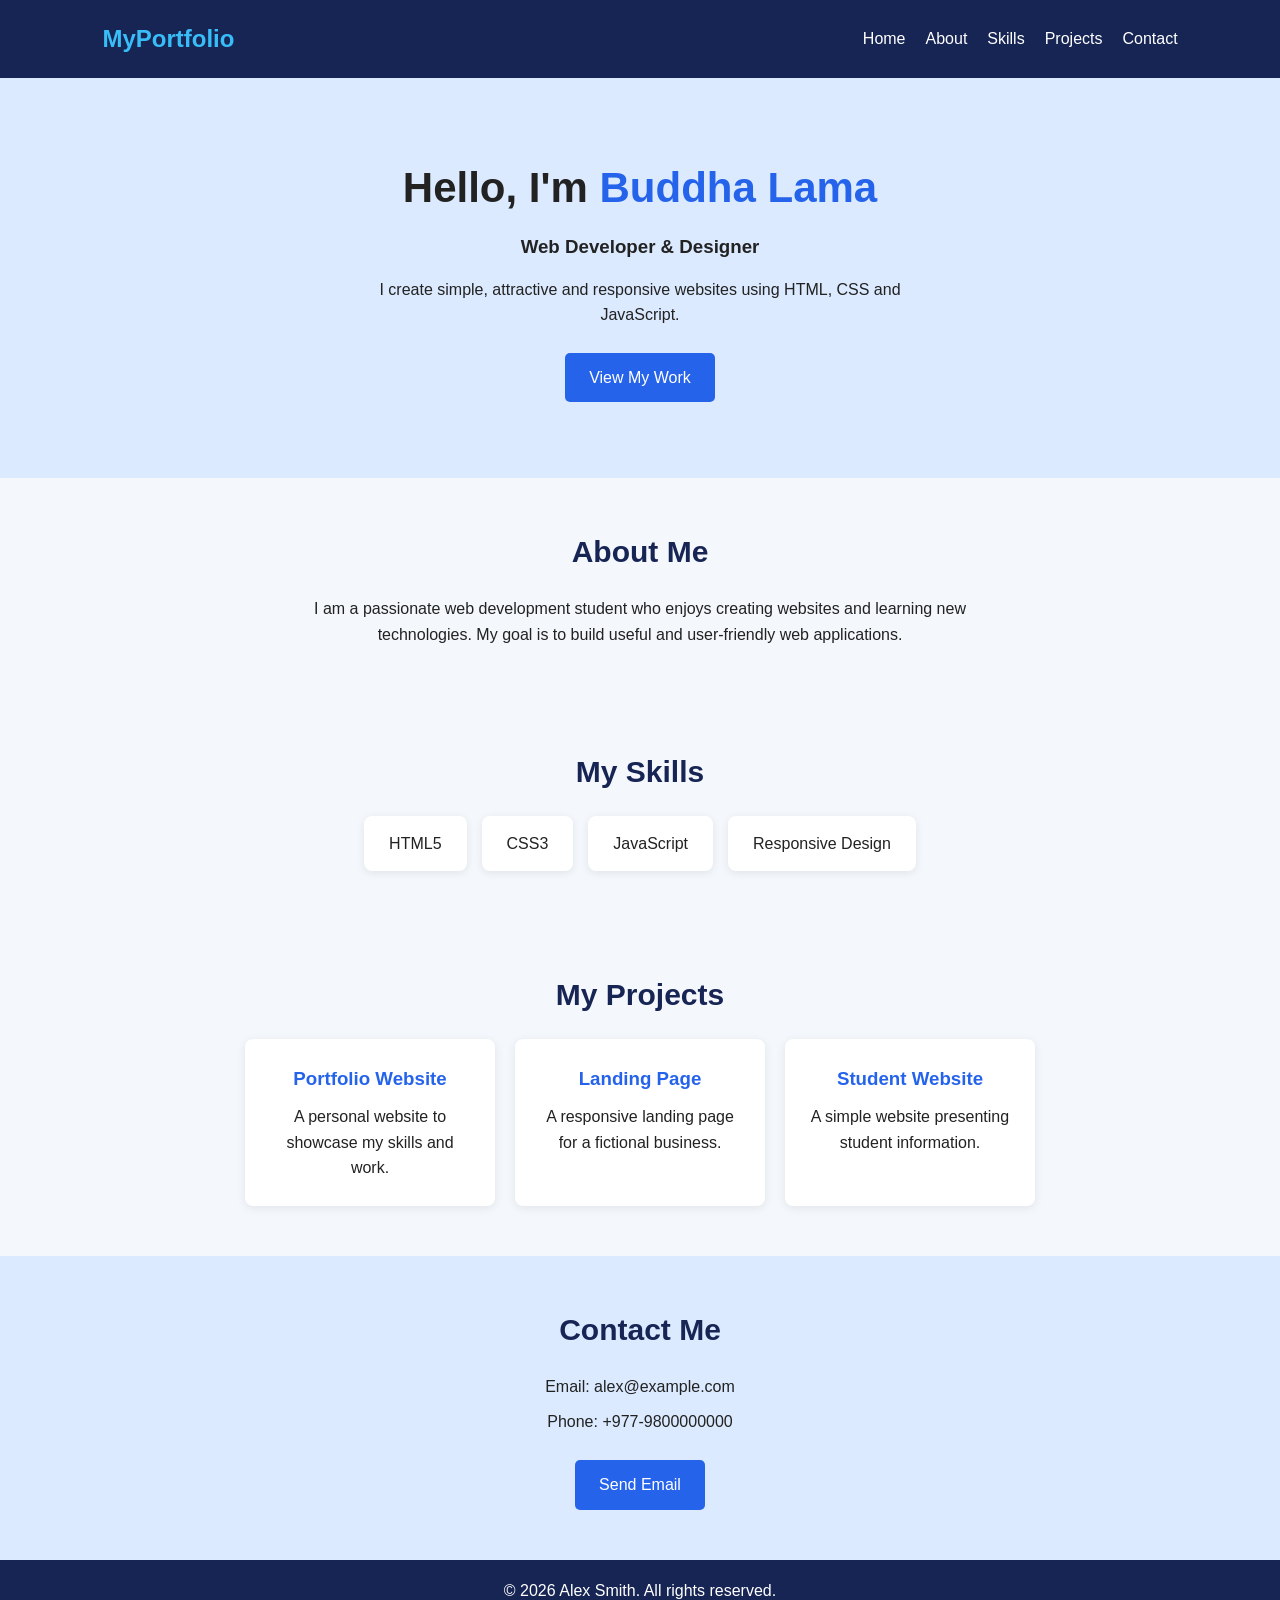
<file: index.html>
<!DOCTYPE html>
<html lang="en">
<head>
    <meta charset="UTF-8">
    <meta name="viewport" content="width=device-width, initial-scale=1.0">
    <title>My Portfolio</title>
    <link rel="stylesheet" href="style.css">
</head>
<body>

    <!-- Navigation -->
    <header>
        <nav class="navbar">
            <h2 class="logo">MyPortfolio</h2>

            <ul>
                <li><a href="#home">Home</a></li>
                <li><a href="#about">About</a></li>
                <li><a href="#skills">Skills</a></li>
                <li><a href="#projects">Projects</a></li>
                <li><a href="#contact">Contact</a></li>
            </ul>
        </nav>
    </header>

    <!-- Hero Section -->
    <section id="home" class="hero">
        <div class="hero-content">
            <h1>Hello, I'm <span>Buddha Lama</span></h1>
            <h3>Web Developer & Designer</h3>
            <p>
                I create simple, attractive and responsive websites
                using HTML, CSS and JavaScript.
            </p>
            <a href="#projects" class="btn">View My Work</a>
        </div>
    </section>

    <!-- About Section -->
    <section id="about" class="section">
        <h2>About Me</h2>
        <p>
            I am a passionate web development student who enjoys
            creating websites and learning new technologies.
            My goal is to build useful and user-friendly web applications.
        </p>
    </section>

    <!-- Skills Section -->
    <section id="skills" class="section skills">
        <h2>My Skills</h2>

        <div class="skill-list">
            <div class="skill">HTML5</div>
            <div class="skill">CSS3</div>
            <div class="skill">JavaScript</div>
            <div class="skill">Responsive Design</div>
        </div>
    </section>

    <!-- Projects Section -->
    <section id="projects" class="section">
        <h2>My Projects</h2>

        <div class="project-container">
            <div class="project-card">
                <h3>Portfolio Website</h3>
                <p>A personal website to showcase my skills and work.</p>
            </div>

            <div class="project-card">
                <h3>Landing Page</h3>
                <p>A responsive landing page for a fictional business.</p>
            </div>

            <div class="project-card">
                <h3>Student Website</h3>
                <p>A simple website presenting student information.</p>
            </div>
        </div>
    </section>

    <!-- Contact Section -->
    <section id="contact" class="section contact">
        <h2>Contact Me</h2>
        <p>Email: alex@example.com</p>
        <p>Phone: +977-9800000000</p>
        <a href="mailto:alex@example.com" class="btn">Send Email</a>
    </section>

    <!-- Footer -->
    <footer>
        <p>&copy; 2026 Alex Smith. All rights reserved.</p>
    </footer>

</body>
</html>
</file>
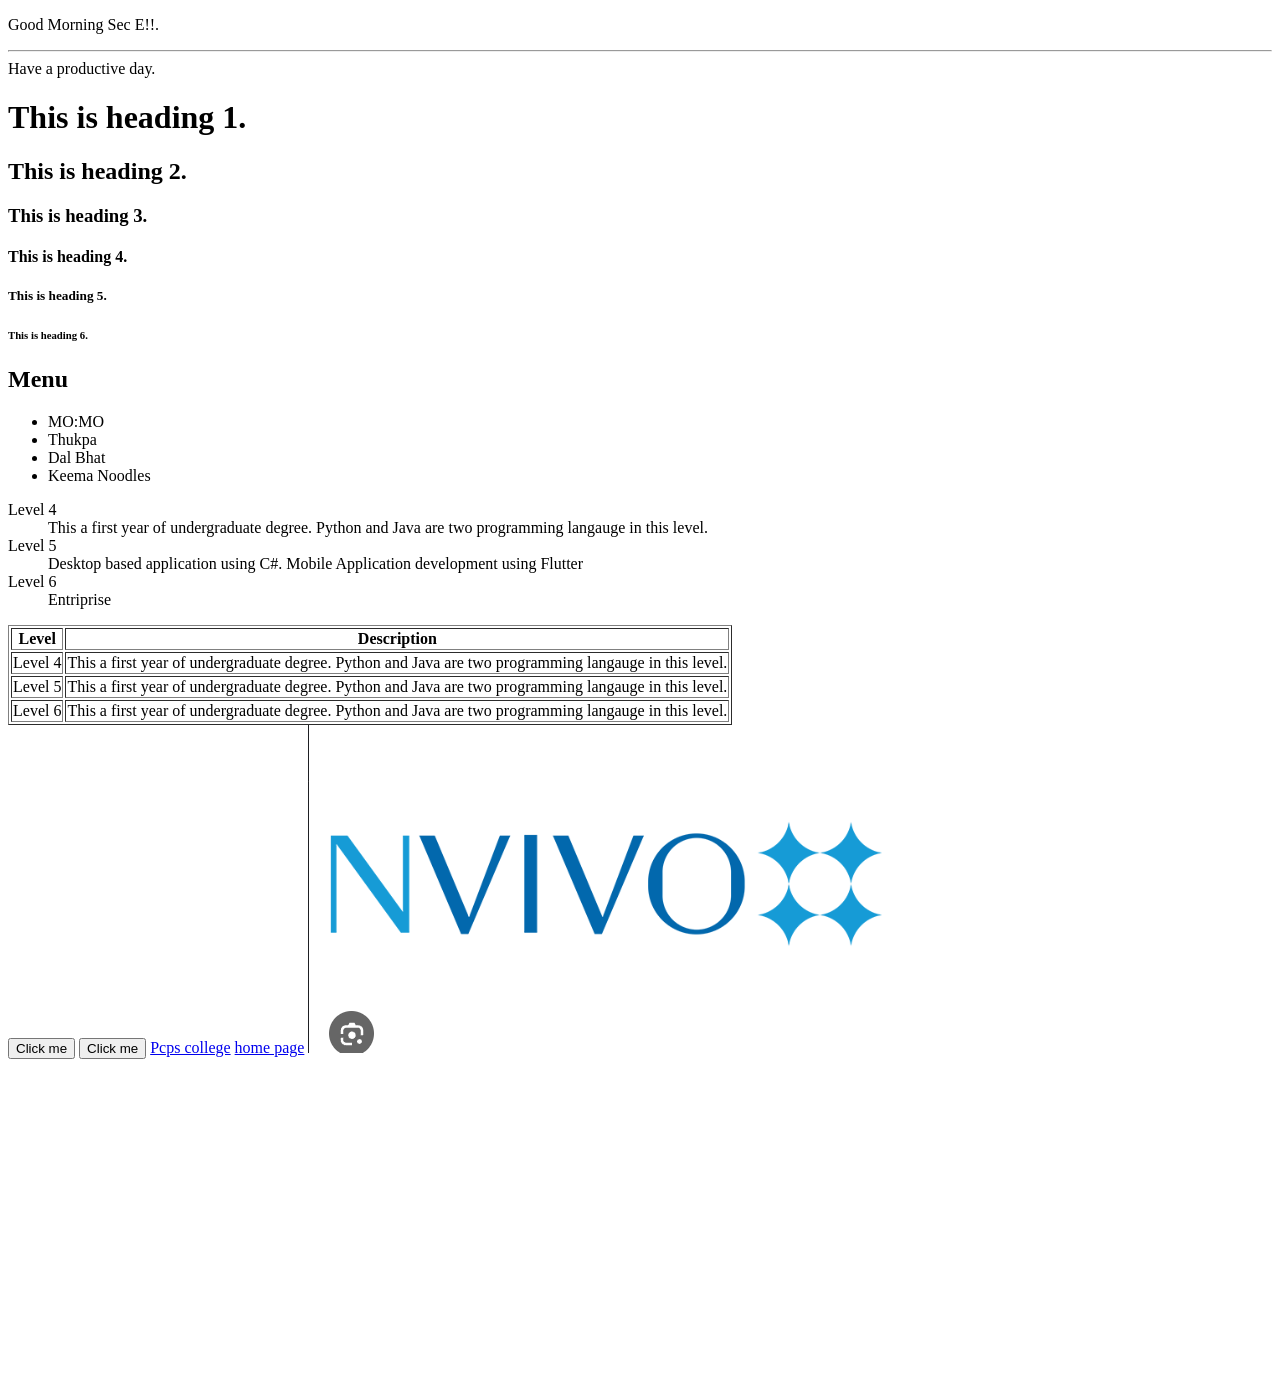
<file: demo.html>
<!DOCTYPE html>
<html>
    <head>
        <title>Sec E demo</title>
    </head>
    <body>
        <p>Good Morning Sec E!!. </br><hr>Have a productive day.</p>
        <h1>This is heading 1.</h1>
        <h2>This is heading 2.</h2>
        <h3>This is heading 3.</h3>
        <h4>This is heading 4.</h4>
        <h5>This is heading 5.</h5>
        <h6>This is heading 6.</h6>

        <h2>Menu</h2>
        <ul>
            <li>MO:MO</li>
            <li>Thukpa</li>
            <li>Dal Bhat</li>
            <li>Keema Noodles</li>
        </ul>
        <dl>
            <dt>Level 4</dt>
            <dd>This a first year of undergraduate degree. Python and Java are two programming langauge in this level.</dd>
            <dt>Level 5</dt>
            <dd>Desktop based application using C#. Mobile Application development using Flutter</dd>
            <dt>Level 6</dt>
            <dd>Entriprise</dd>
        </dl>

        <table border="1">
            <tr>
                <th>Level</th>
                <th>Description</th>
            </tr>
            <tr>
                <td>Level 4</td>
                <td>This a first year of undergraduate degree. Python and Java are two programming langauge in this level.</td>
            </tr>
              <tr>
                <td>Level 5</td>
                <td>This a first year of undergraduate degree. Python and Java are two programming langauge in this level.</td>
            </tr>
              <tr>
                <td>Level 6</td>
                <td>This a first year of undergraduate degree. Python and Java are two programming langauge in this level.</td>
            </tr>
        </table>
<!-- to add button in the html page -->
 <!-- ctrl + / -->
        <button>Click me</button>
        <input type="button" value="Click me">

        
        <!-- to add hyperlink in the html page -->
        <a href="https://patancollege.edu.np/">Pcps college</a>
        <a href="#">home page</a>

        <!-- to add the image in the html page -->
        <img src="sample.png" alt="Image not found">

        <!-- for adding youtube video -->
        <iframe width="560" height="315" src="https://www.youtube.com/embed/HAcLoqZO-Z0?si=y0-V21z_vwAVcWmW" title="YouTube video player" frameborder="0" allow="accelerometer; autoplay; clipboard-write; encrypted-media; gyroscope; picture-in-picture; web-share" referrerpolicy="strict-origin-when-cross-origin" allowfullscreen></iframe>

        
    </body>
</html>
</file>
<file: style.css>
/* General Styles */
* {
    margin: 0;
    padding: 0;
    box-sizing: border-box;
    font-family: Arial, sans-serif;
}

html {
    scroll-behavior: smooth;
}

body {
    background-color: #f4f7fb;
    color: #222;
    line-height: 1.6;
}

/* Navigation */
.navbar {
    background-color: #172554;
    color: white;
    display: flex;
    justify-content: space-between;
    align-items: center;
    padding: 20px 8%;
}

.logo {
    color: #38bdf8;
}

.navbar ul {
    list-style: none;
    display: flex;
    gap: 20px;
}

.navbar a {
    color: white;
    text-decoration: none;
}

.navbar a:hover {
    color: #38bdf8;
}

/* Hero Section */
.hero {
    min-height: 400px;
    background-color: #dbeafe;
    display: flex;
    align-items: center;
    justify-content: center;
    text-align: center;
    padding: 60px 20px;
}

.hero h1 {
    font-size: 42px;
    margin-bottom: 10px;
}

.hero h1 span {
    color: #2563eb;
}

.hero h3 {
    margin-bottom: 15px;
}

.hero p {
    max-width: 550px;
    margin: 0 auto 25px;
}

.btn {
    display: inline-block;
    background-color: #2563eb;
    color: white;
    text-decoration: none;
    padding: 12px 24px;
    border-radius: 5px;
}

.btn:hover {
    background-color: #172554;
}

/* Common Sections */
.section {
    padding: 50px 8%;
    text-align: center;
}

.section h2 {
    font-size: 30px;
    margin-bottom: 20px;
    color: #172554;
}

#about p {
    max-width: 750px;
    margin: auto;
}

/* Skills */
.skill-list {
    display: flex;
    justify-content: center;
    flex-wrap: wrap;
    gap: 15px;
}

.skill {
    background-color: white;
    padding: 15px 25px;
    border-radius: 8px;
    box-shadow: 0 2px 8px #00000015;
}

/* Projects */
.project-container {
    display: flex;
    justify-content: center;
    flex-wrap: wrap;
    gap: 20px;
}

.project-card {
    background-color: white;
    padding: 25px;
    width: 250px;
    border-radius: 8px;
    box-shadow: 0 2px 10px #00000015;
    transition: transform 0.3s;
}

.project-card:hover {
    transform: translateY(-5px);
}

.project-card h3 {
    color: #2563eb;
    margin-bottom: 10px;
}

/* Contact */
.contact {
    background-color: #dbeafe;
}

.contact p {
    margin-bottom: 10px;
}

.contact .btn {
    margin-top: 15px;
}

/* Footer */
footer {
    background-color: #172554;
    color: white;
    text-align: center;
    padding: 18px;
}

/* Responsive Design */
@media (max-width: 600px) {
    .navbar {
        flex-direction: column;
        gap: 15px;
    }

    .navbar ul {
        flex-wrap: wrap;
        justify-content: center;
        gap: 12px;
    }

    .hero h1 {
        font-size: 30px;
    }

    .project-card {
        width: 100%;
    }
}
</file>
